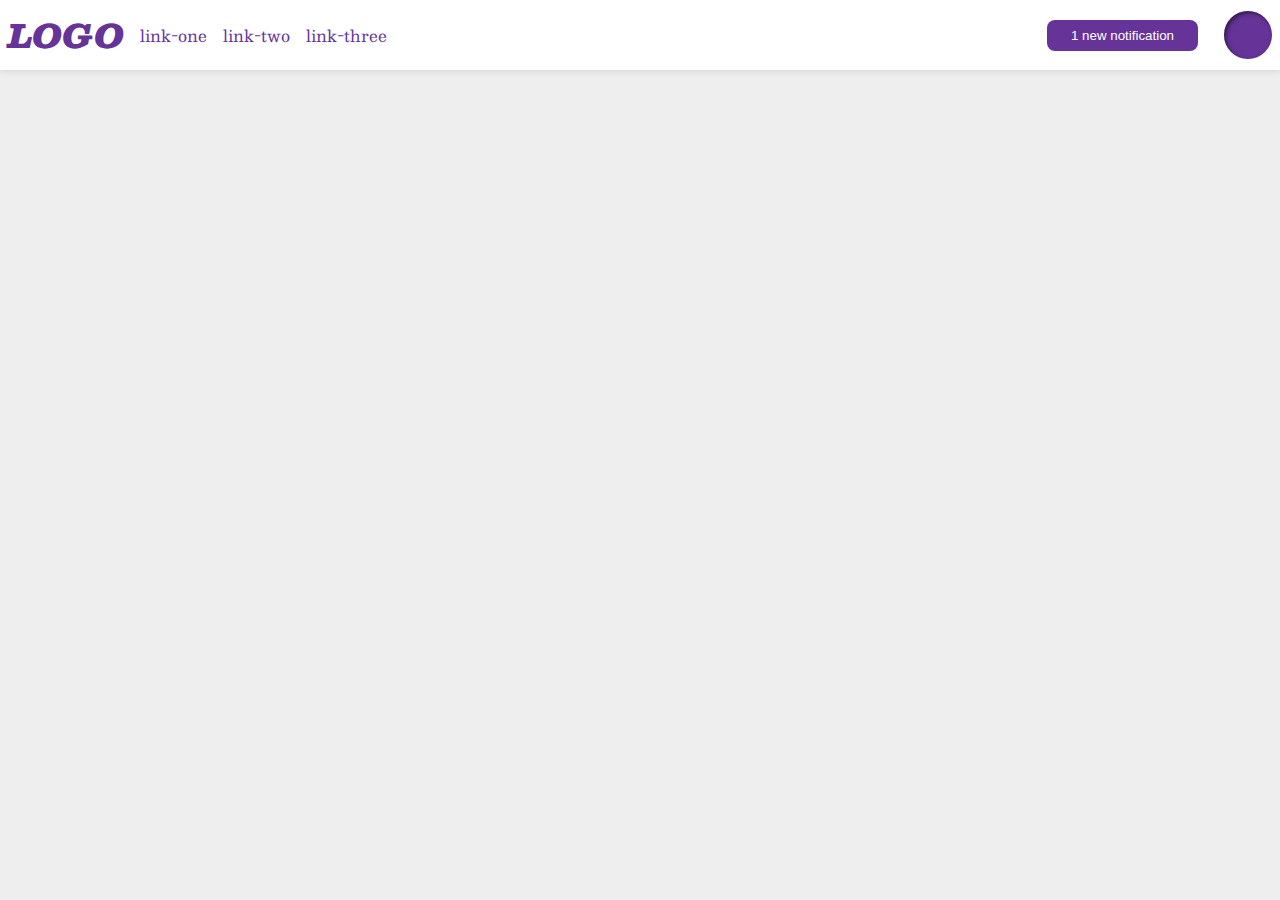
<file: flex/03-flex-header-2/index.html>
<!DOCTYPE html>
<html lang="en">
  <head>
    <meta charset="UTF-8">
    <meta http-equiv="X-UA-Compatible" content="IE=edge">
    <meta name="viewport" content="width=device-width, initial-scale=1.0">
    <title>Flex Header 2</title>
    <link rel="stylesheet" href="style.css">
  </head>
  <body>
    <div class="header">
      <div class="left">
        <div class="logo">
          LOGO
        </div>
        <ul class="links">
          <li><a href="google.com">link-one</a></li>
          <li><a href="google.com">link-two</a></li>
          <li><a href="google.com">link-three</a></li>
        </ul>
      </div>
      
      <div class="right">
        <button class="notifications">
          1 new notification
        </button>
        <div class="profile-image"></div>
      </div>
    </div>
  </body>
</html>
</file>
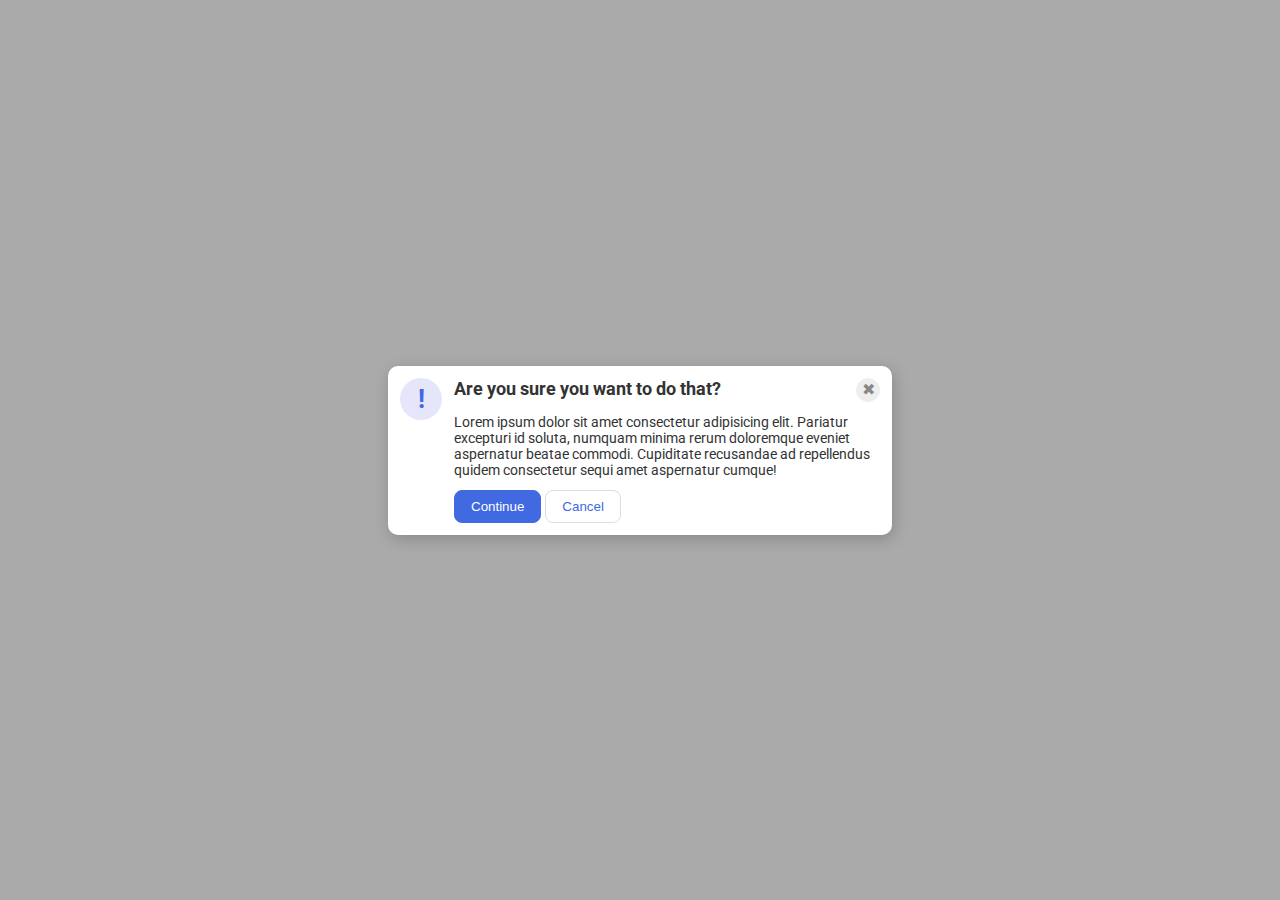
<file: flex/05-flex-modal/index.html>
<!DOCTYPE html>
<html lang="en">
  <head>
    <meta charset="UTF-8">
    <meta http-equiv="X-UA-Compatible" content="IE=edge">
    <meta name="viewport" content="width=device-width, initial-scale=1.0">
    <link rel="stylesheet" href="style.css">
    <title>Modal</title>
  </head>
  <body>
    <div class="modal">
      <div class="icon-container">
        <div class="icon">!</div>
      </div>
      
      <div class="content-container">
        
          <div class="header">Are you sure you want to do that?
            <button class="close-button">✖</button>
          </div>
          

        
        <div class="text">Lorem ipsum dolor sit amet consectetur adipisicing elit. Pariatur excepturi id soluta, numquam minima rerum doloremque eveniet aspernatur beatae commodi. Cupiditate recusandae ad repellendus quidem consectetur sequi amet aspernatur cumque!</div>
        <button class="continue">Continue</button>
        <button class="cancel">Cancel</button>
      </div>
      </div>
     
  </body>
</html>
</file>
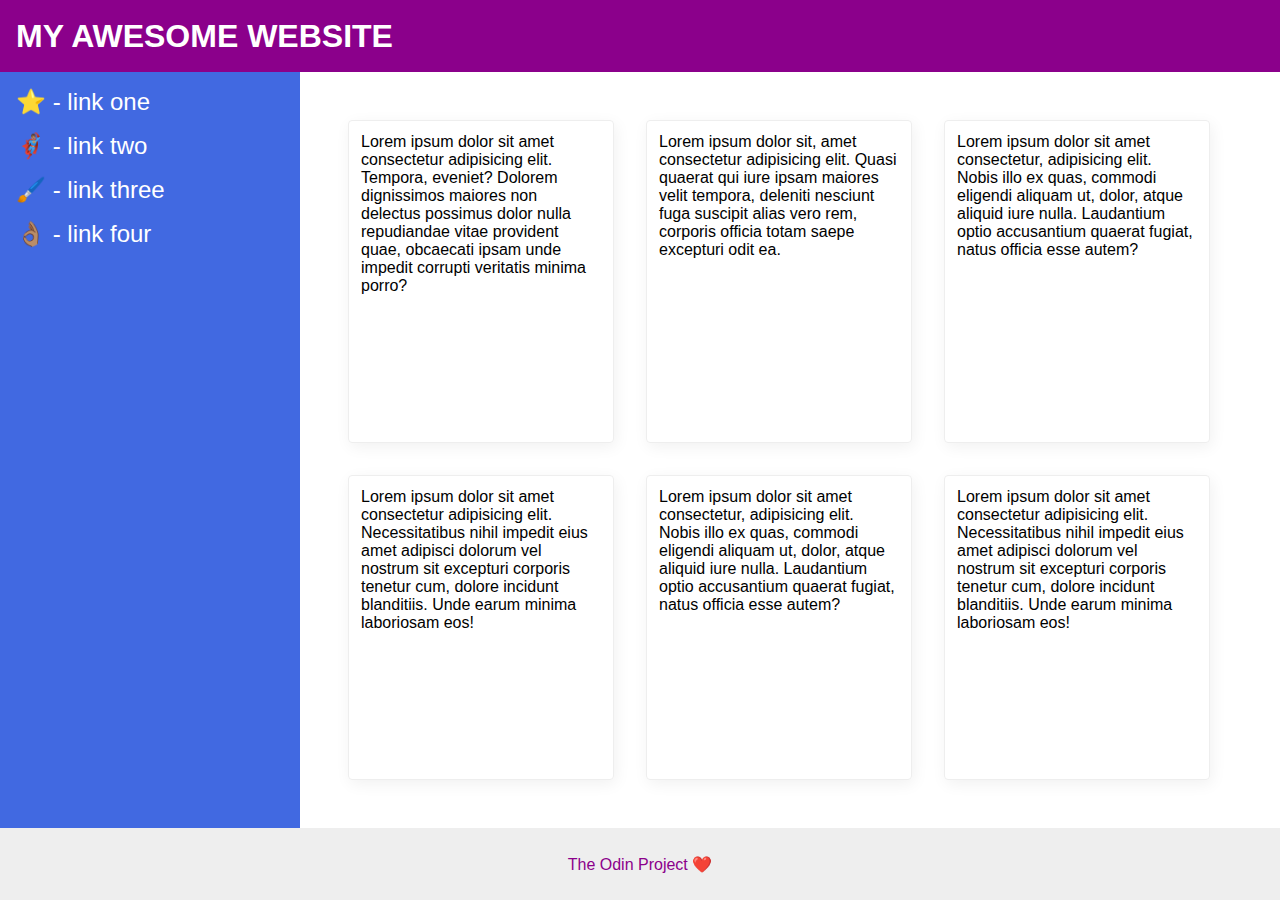
<file: flex/07-flex-layout-2/index.html>
<!DOCTYPE html>
<html lang="en">
  <head>
    <meta charset="UTF-8">
    <meta http-equiv="X-UA-Compatible" content="IE=edge">
    <meta name="viewport" content="width=device-width, initial-scale=1.0">
    <title>The Holy Grail</title>
    <link rel="stylesheet" href="style.css">
  </head>
  <body>
    <div class="header">
      MY AWESOME WEBSITE
    </div>
    
    <div class="container">
      <div class="sidebar">
        <ul>
          <li><a href="#">⭐ - link one</a></li>
          <li><a href="#">🦸🏽‍♂️ - link two</a></li>
          <li><a href="#">🖌️ - link three</a></li>
          <li><a href="#">👌🏽 - link four</a></li>
        </ul>
      </div>
  
      <div class="cards">
        <div class="card">Lorem ipsum dolor sit amet consectetur adipisicing elit. Tempora, eveniet? Dolorem dignissimos maiores non delectus possimus dolor nulla repudiandae vitae provident quae, obcaecati ipsam unde impedit corrupti veritatis minima porro?</div>
        <div class="card">Lorem ipsum dolor sit, amet consectetur adipisicing elit. Quasi quaerat qui iure ipsam maiores velit tempora, deleniti nesciunt fuga suscipit alias vero rem, corporis officia totam saepe excepturi odit ea.</div>
        <div class="card">Lorem ipsum dolor sit amet consectetur, adipisicing elit. Nobis illo ex quas, commodi eligendi aliquam ut, dolor, atque aliquid iure nulla. Laudantium optio accusantium quaerat fugiat, natus officia esse autem?</div>
        <div class="card">Lorem ipsum dolor sit amet consectetur adipisicing elit. Necessitatibus nihil impedit eius amet adipisci dolorum vel nostrum sit excepturi corporis tenetur cum, dolore incidunt blanditiis. Unde earum minima laboriosam eos!</div>
        <div class="card">Lorem ipsum dolor sit amet consectetur, adipisicing elit. Nobis illo ex quas, commodi eligendi aliquam ut, dolor, atque aliquid iure nulla. Laudantium optio accusantium quaerat fugiat, natus officia esse autem?</div>
        <div class="card">Lorem ipsum dolor sit amet consectetur adipisicing elit. Necessitatibus nihil impedit eius amet adipisci dolorum vel nostrum sit excepturi corporis tenetur cum, dolore incidunt blanditiis. Unde earum minima laboriosam eos!</div>
      </div>
    </div>

   
    
    <div class="footer">
      The Odin Project ❤️
    </div>
  </body>
</html>
</file>
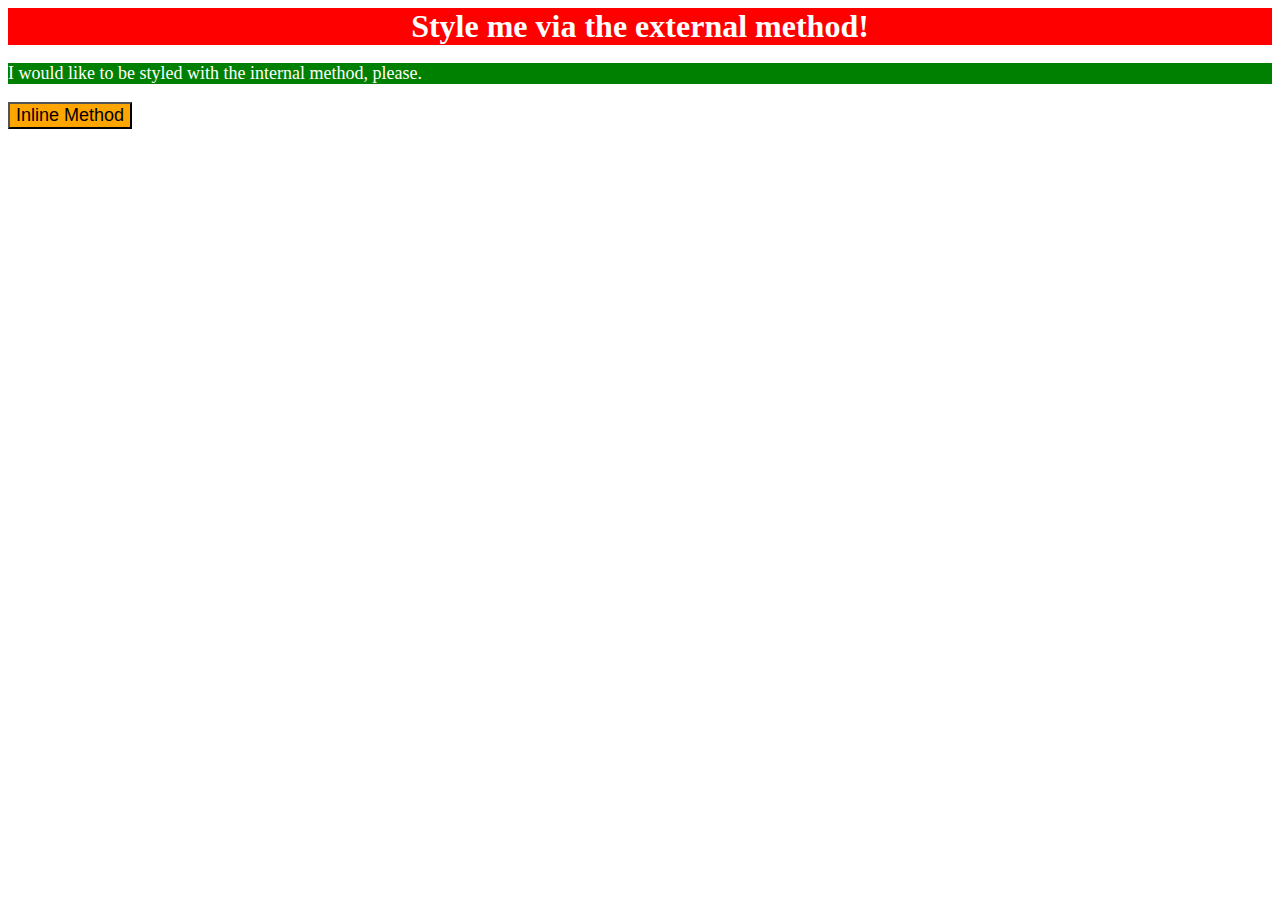
<file: foundations/01-css-methods/index.html>
<!DOCTYPE html>
<html lang="en">
  <head>
    <meta charset="UTF-8">
    <meta http-equiv="X-UA-Compatible" content="IE=edge">
    <meta name="viewport" content="width=device-width, initial-scale=1.0">
    <link rel="stylesheet" href="./style.css" />
    <style>
      p {
        background-color: green;
      }
    </style>
    <title>Methods for Adding CSS</title>
  </head>
  <body>
    <div style>Style me via the external method!</div>
    <p>I would like to be styled with the internal method, please.</p>
    <button style="background-color: orange">Inline Method</button>
  </body>
</html>
</file>
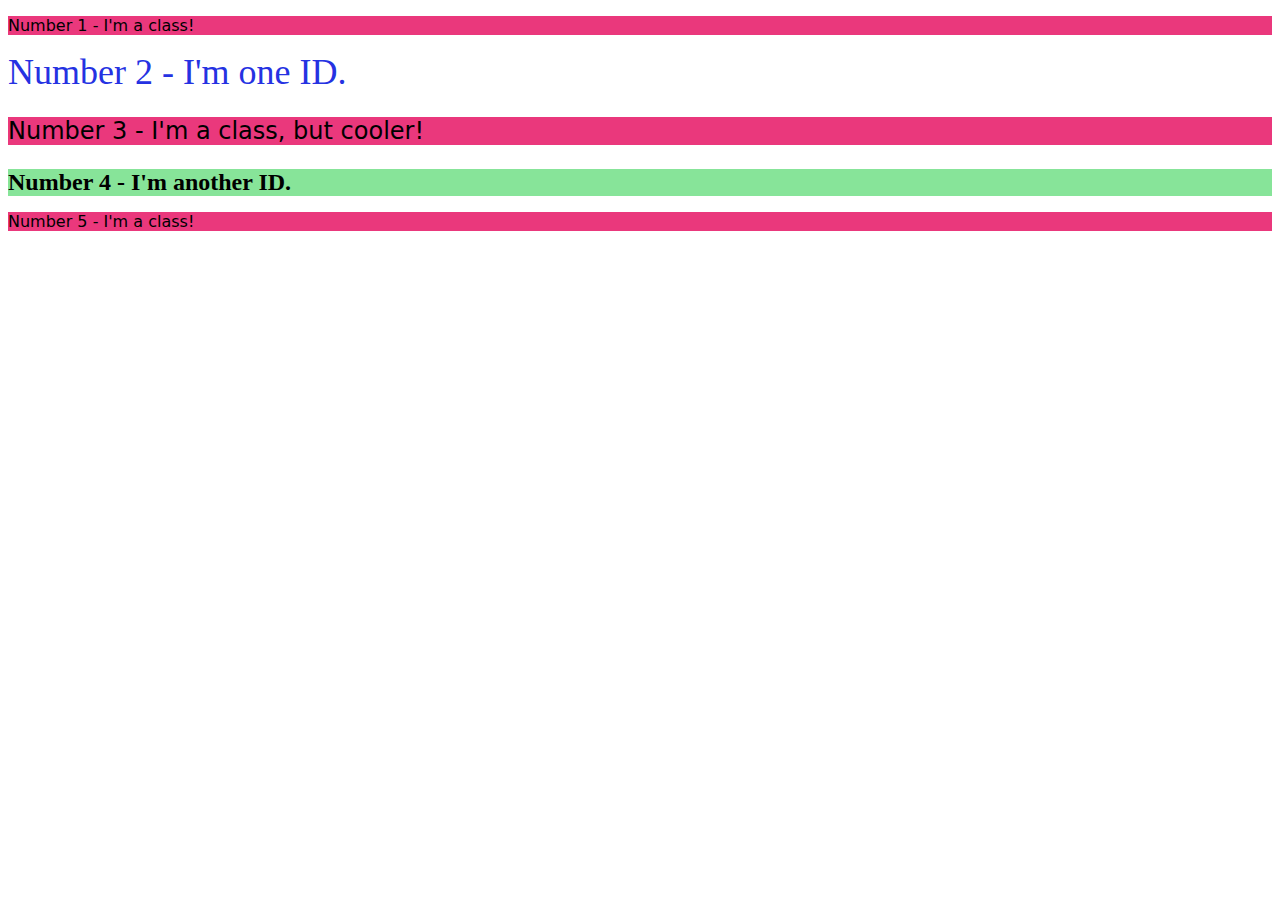
<file: foundations/02-class-id-selectors/index.html>
<!DOCTYPE html>
<html lang="en">
  <head>
    <meta charset="UTF-8">
    <meta http-equiv="X-UA-Compatible" content="IE=edge">
    <meta name="viewport" content="width=device-width, initial-scale=1.0">
    <title>Class and ID Selectors</title>
    <link rel="stylesheet" href="style.css">
  </head>
  <body>
    <p class="odd">Number 1 - I'm a class!</p>
    <div id="two">Number 2 - I'm one ID.</div>
    <p class="odd adjust-fontsize">Number 3 - I'm a class, but cooler!</p>
    <div id="four" class="adjust-fontsize">Number 4 - I'm another ID.</div>
    <p class="odd">Number 5 - I'm a class!</p>
  </body>
</html>
</file>
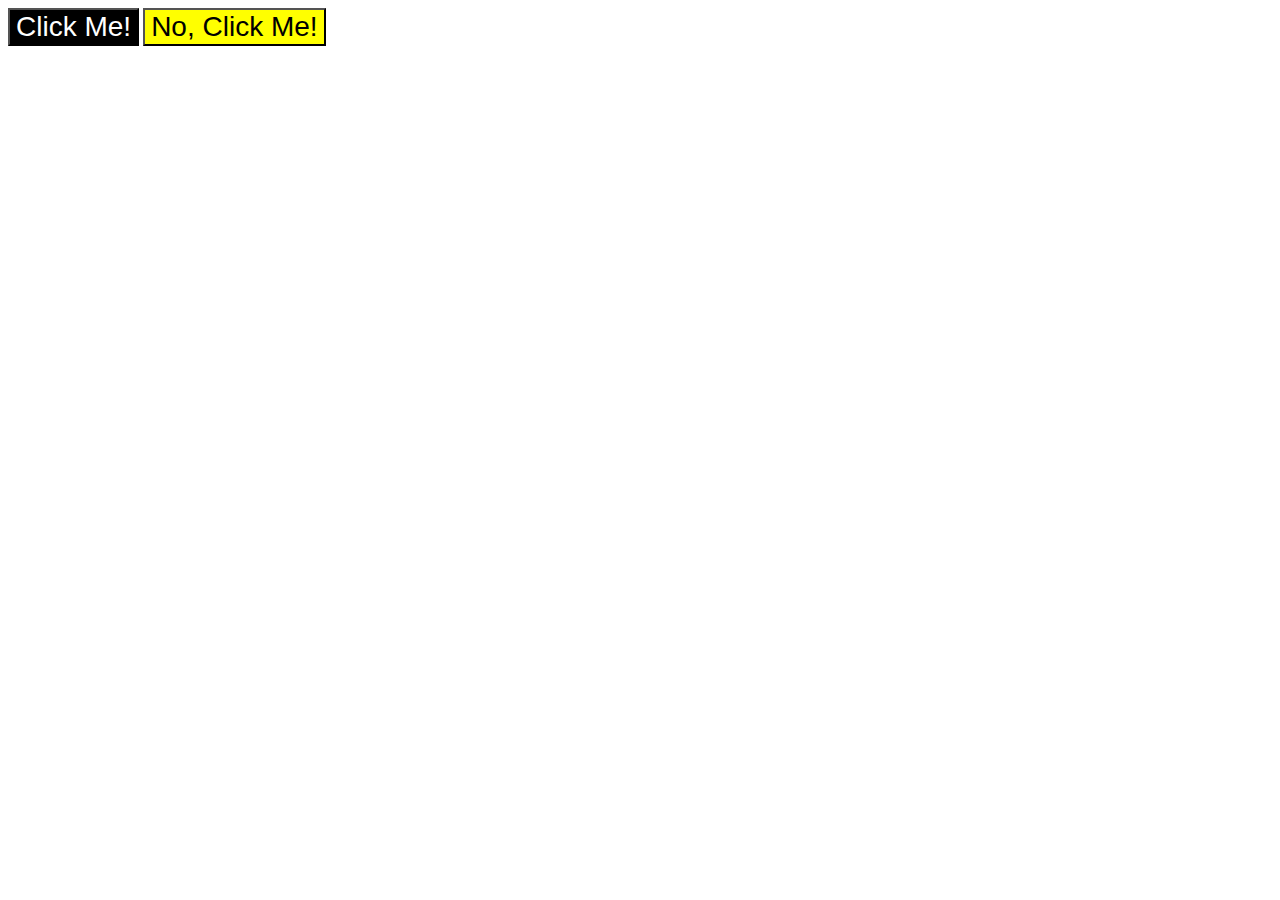
<file: foundations/03-grouping-selectors/index.html>
<!DOCTYPE html>
<html lang="en">
  <head>
    <meta charset="UTF-8">
    <meta http-equiv="X-UA-Compatible" content="IE=edge">
    <meta name="viewport" content="width=device-width, initial-scale=1.0">
    <title>Grouping Selectors</title>
    <link rel="stylesheet" href="style.css">
  </head>

  <body>
    <button class="black-button">Click Me!</button>
    <button class="yellow-button">No, Click Me!</button>
  </body>
</html>
</file>
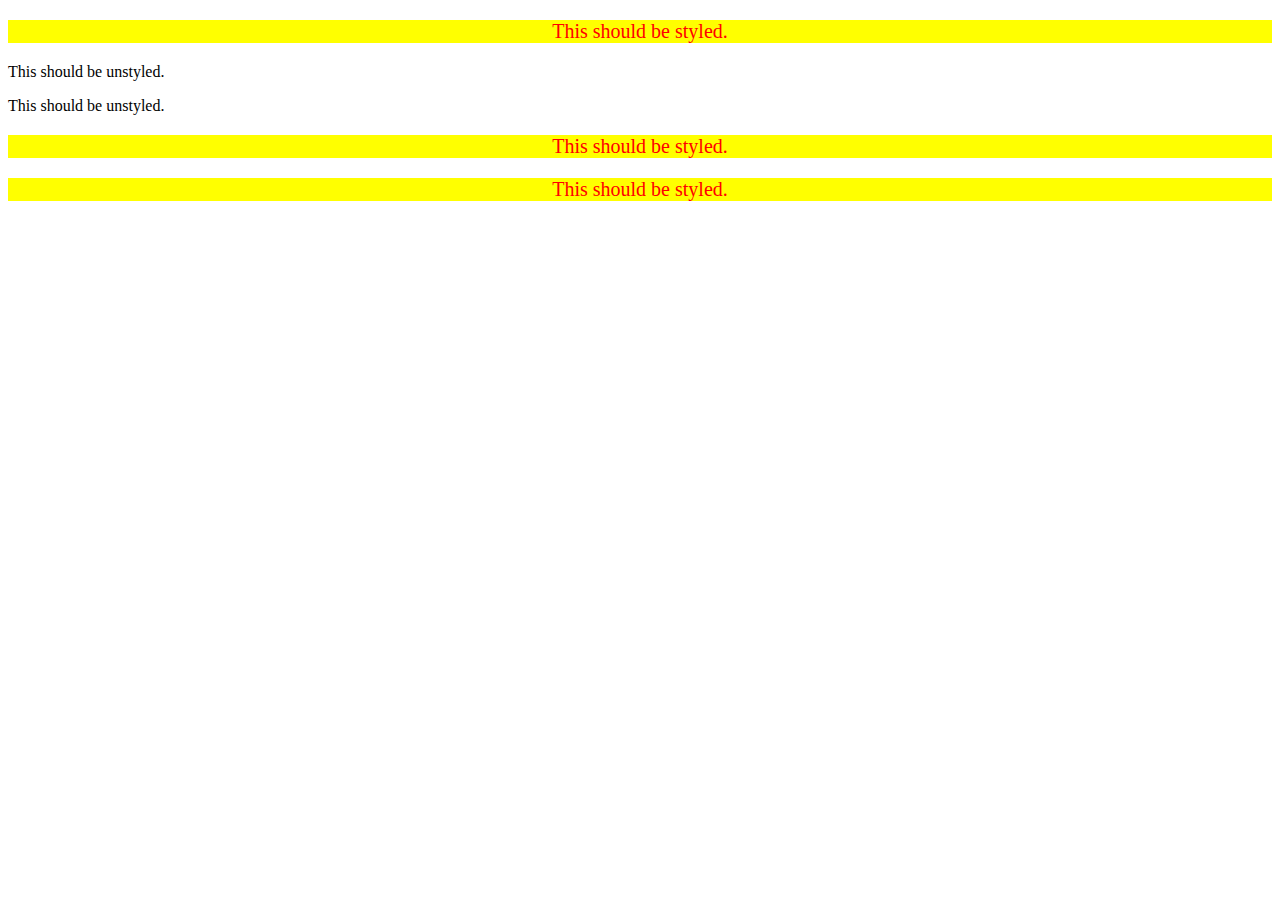
<file: foundations/05-descendant-combinator/index.html>
<!DOCTYPE html>
<html lang="en">
  <head>
    <meta charset="UTF-8">
    <meta http-equiv="X-UA-Compatible" content="IE=edge">
    <meta name="viewport" content="width=device-width, initial-scale=1.0">
    <title>Descendant Combinator</title>
    <link rel="stylesheet" href="style.css">
  </head>
  
  <body>
    <div class="container">
      <p class="text">This should be styled.</p>
    </div>
    <p class="text">This should be unstyled.</p>
    <p class="text">This should be unstyled.</p>
    <div class="container">
      <p class="text">This should be styled.</p>
      <p class="text">This should be styled.</p>
    </div>
  </body>
</html>
</file>
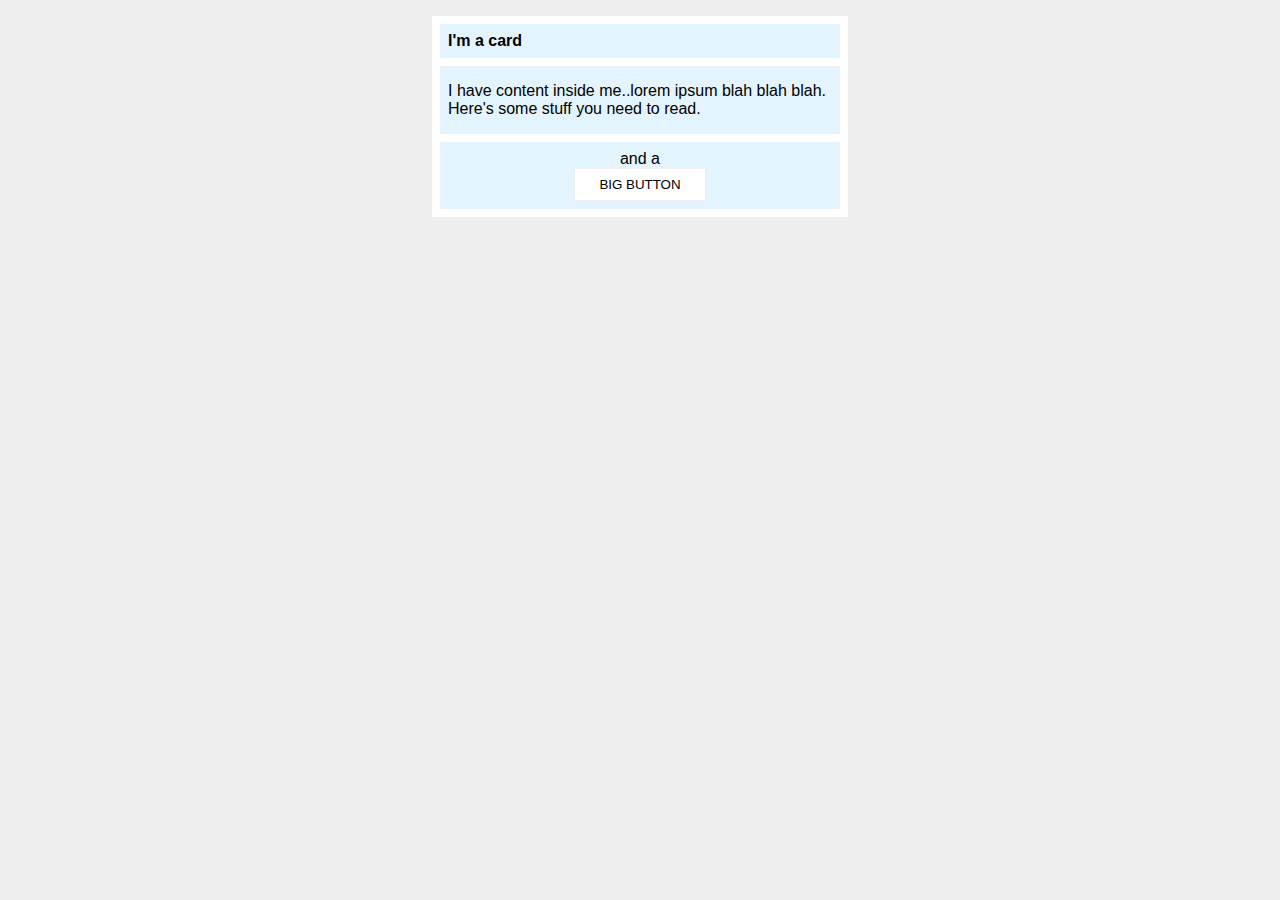
<file: margin-and-padding/02-margin-and-padding-2/index.html>
<!DOCTYPE html>
<html lang="en">
  <head>
    <meta charset="UTF-8">
    <meta http-equiv="X-UA-Compatible" content="IE=edge">
    <meta name="viewport" content="width=device-width, initial-scale=1.0">
    <title>Margin and Padding exercise 2</title>
    <link rel="stylesheet" href="style.css">
  </head>
  
  <body>
    <div class="card">
      <h1 class="title">I'm a card</h1>
      <div class="content">I have content inside me..lorem ipsum blah blah blah. Here's some stuff you need to read.</div>
      <div class="button-container">and a <button>BIG BUTTON</button></div>
    </div>
  </body>
</html>
</file>
<file: flex/03-flex-header-2/style.css>
/* this is some magical font-importing.  
you'll learn about it later. */
@import url('https://fonts.googleapis.com/css2?family=Besley:ital,wght@0,400;1,900&display=swap');

body {
  margin: 0;
  background: #eee;
  font-family: Besley, serif;
}

.header {
  background: white;
  border-bottom: 1px solid #ddd;
  box-shadow: 0 0 8px rgba(0,0,0,.1);
  display: flex;
  align-items: center;
  padding: 8px;
  justify-content: space-between;
}

.links {
  display: flex;
  gap: 16px;
  margin: 0;
  padding: 0;
}

.profile-image {
  background: rebeccapurple;
  box-shadow: inset 2px 2px 4px rgba(0,0,0,.5);
  border-radius: 50%;
  width: 48px;
  height: 48px;
}

.logo {
  color: rebeccapurple;
  font-size: 32px;
  font-weight: 900;
  font-style: italic;
}

.left, .right {
  display: flex;
  align-items: center;
  gap: 16px;
}



button {
  border: none;
  border-radius: 8px;
  background: rebeccapurple;
  color: white;
  padding: 8px 24px;
}

a {
  /* this removes the line under our links */
  text-decoration: none;
  color: rebeccapurple;
}

ul {
  list-style-type: none;
}

.notifications {
  margin-right: 10px;
}
</file>
<file: flex/05-flex-modal/style.css>
@import url('https://fonts.googleapis.com/css2?family=Roboto:wght@400;700&display=swap');

html, body {
  height: 100%;
}

body {
  font-family: Roboto, sans-serif;
  margin: 0;
  background: #aaa;
  color: #333;
  /* I'll give you this one for free lol */
  display: flex;
  align-items: center;
  justify-content: center;
}

.modal {
  background: white;
  width: 480px;
  border-radius: 10px;
  box-shadow: 2px 4px 16px rgba(0,0,0,.2);
  display: flex;
  padding: 12px;
  gap: 12px;
}




.icon {
  color: royalblue;
  font-size: 26px;
  font-weight: 700;
  background: lavender;
  width: 42px;
  height: 42px;
  border-radius: 50%;
  display: flex;
  align-items: center;
  justify-content: center;
  flex-shrink: 0;
}

.close-button {
  background: #eee;
  border-radius: 50%;
  color: #888;
  font-weight: 400;
  font-size: 16px;
  height: 24px;
  width: 24px;
  display: flex;
  align-items: center;
  justify-content: center;
  border: 1px solid #eee;
  padding: 0;
}

button {
  cursor: pointer;
  padding: 8px 16px;
  border-radius: 8px;
}

button.continue {
  background: royalblue;
  border: 1px solid royalblue;
  color: white;
}

button.cancel {
  background: white;
  border: 1px solid #ddd;
  color: royalblue;
}

.header {
  display: flex;
  justify-content: space-between;
  font-weight: bold;
  font-size: 18px;
}

.text {
  font-size: 14px;
  margin: 12px 0;
}
</file>
<file: flex/07-flex-layout-2/style.css>
body {
  font-family: -apple-system, BlinkMacSystemFont, 'Segoe UI', Roboto, Oxygen, Ubuntu, Cantarell, 'Open Sans', 'Helvetica Neue', sans-serif;
  margin: 0;
  min-height: 100vh;
  display: flex;
  flex-direction: column;
  flex: 1;
}

.header {
  height: 72px;
  background: darkmagenta;
  color: white;
  font-weight: 900;
  font-size: 32px;
  display: flex;
  align-items: center;
  padding-left: 16px;
}

.footer {
  height: 72px;
  background: #eee;
  color: darkmagenta;
  display: flex;
  justify-content: center;
  align-items: center;
}

.sidebar {
  width: 300px;
  background: royalblue;
  box-sizing: border-box;
  display: flex;
  flex-shrink: 0;
  padding: 16px;
}

.card {
  border: 1px solid #eee;
  box-shadow: 2px 4px 16px rgba(0,0,0,.06);
  border-radius: 4px;
  padding: 12px;
  margin: 16px;
  width: 240px;
}

.cards {
  display: flex;
  flex-wrap: wrap;
  padding: 32px;
}

.container {
  display: flex;
  flex: 1;
}

ul {
  list-style: none;
  margin: 0;
  padding: 0;
}

li {
  margin-bottom: 16px;
}

a {
  text-decoration: none;
  color: white;
  font-size: 24px;
}
</file>
<file: foundations/01-css-methods/style.css>
* {
    font-size: 18px;
}

div, p {
    color: white;
}

div {
    background-color: red;
    font-size: 32px;
    text-align: center;
    font-weight: bold;
}
</file>
<file: foundations/02-class-id-selectors/style.css>
.odd {
    background-color: #ea387c;
    font-family:Verdana, "DejaVu Sans", Tahoma, sans-serif;
}

#two {
    color: #2532e2;
    font-size: 36px;
}

.adjust-fontsize {
    font-size: 24px;
}

#four {
    background-color: #87e499;
    font-weight: bold;
}
</file>
<file: foundations/03-grouping-selectors/style.css>
.black-button,
.yellow-button {
    font-size: 28px;
    font-family: Helvetica, 'Times New Roman', sans-serif;
}

.black-button {
    background-color: black;
    color: white;
}

.yellow-button {
    background-color: yellow;
}
</file>
<file: foundations/05-descendant-combinator/style.css>
.container .text {
    background-color: yellow;
    color: red;
    font-size: 20px;
    text-align: center;
}
</file>
<file: margin-and-padding/02-margin-and-padding-2/style.css>
body {
  background: #eee;
  font-family: sans-serif;
}

.card {
  width: 400px;
  background: #fff;
  margin: 16px auto;
  padding: 8px;
}

.title {
  background: #e3f4ff;
  margin-top: 0;
  margin-bottom: 8px;
  font-size: 16px;
  padding: 8px;
}

.content {
  background: #e3f4ff;
  padding: 16px 8px;
  margin: 8px 0;
}

.button-container {
  text-align: center;
  background: #e3f4ff;
  padding: 8px;
}

button {
  background: white;
  border: 1px solid #eee;
  display: block;
  padding: 8px 24px;
  margin: 0 auto;
}
</file>
